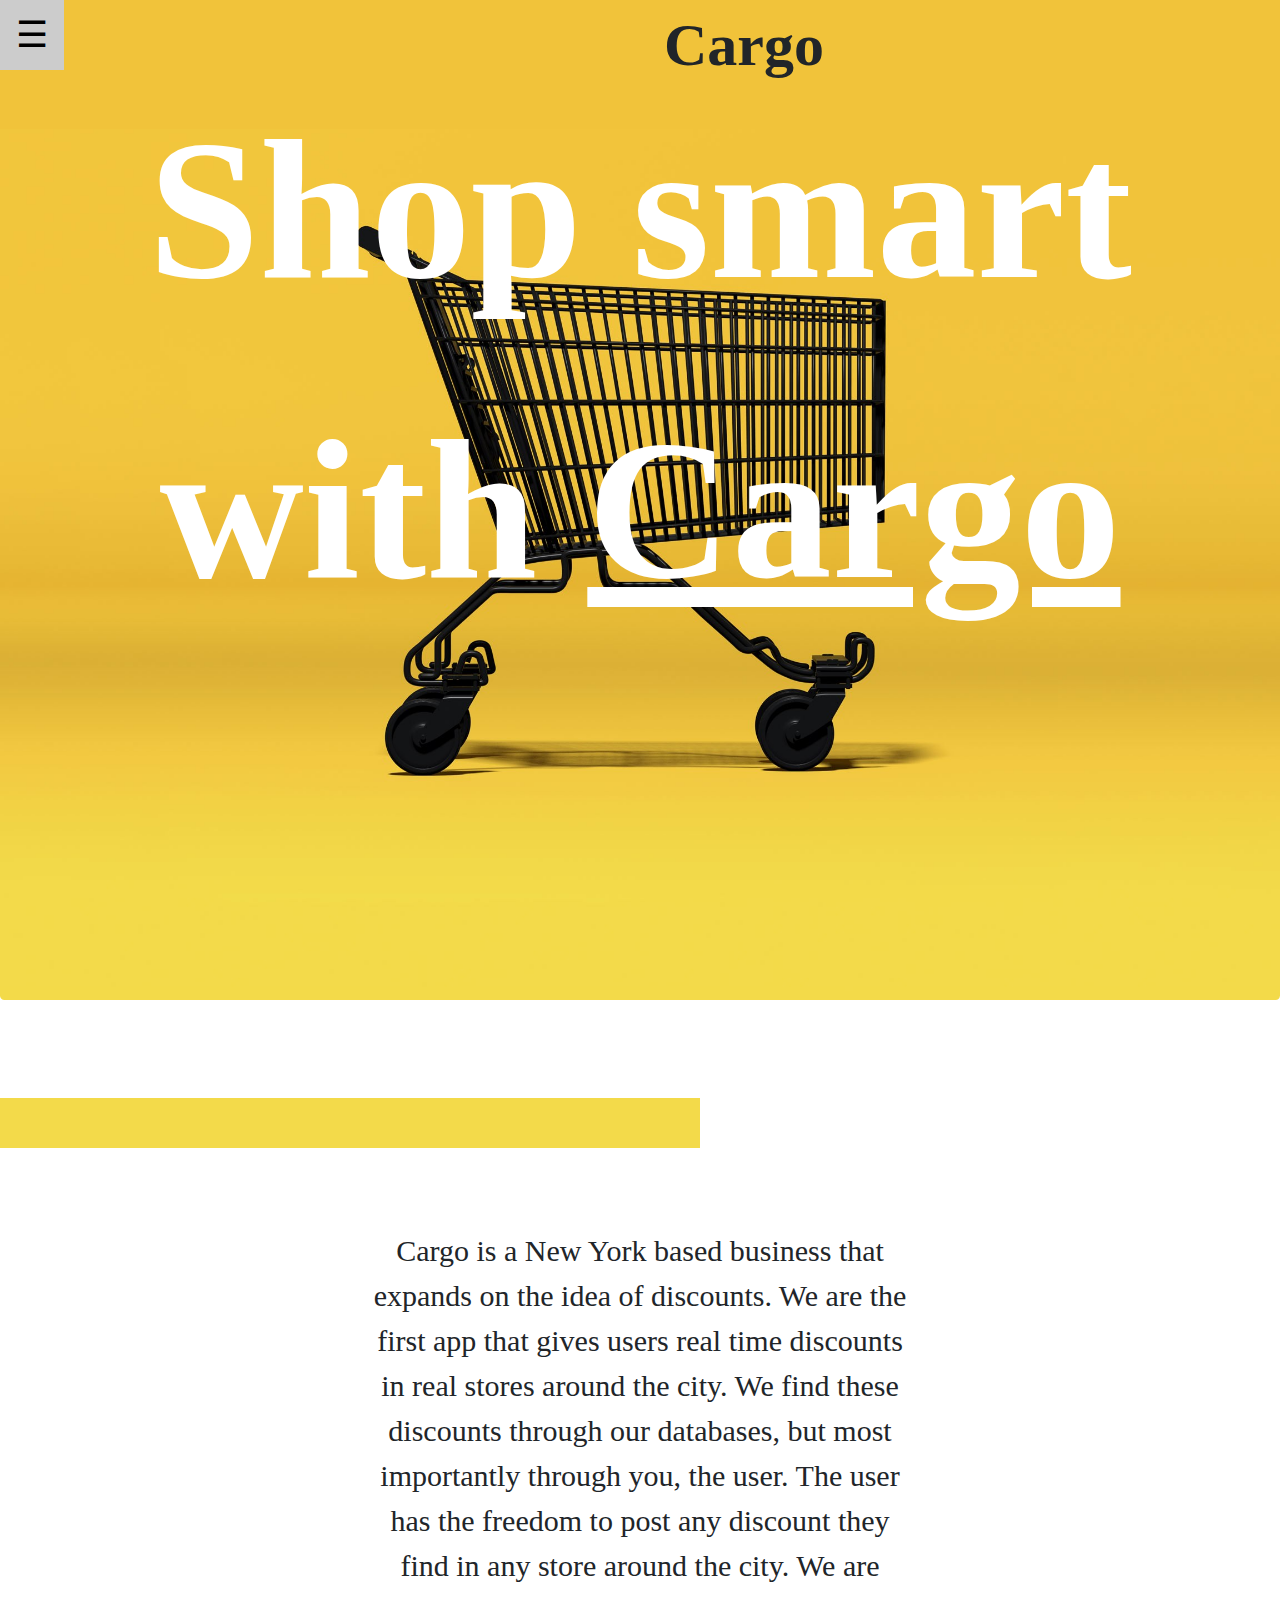
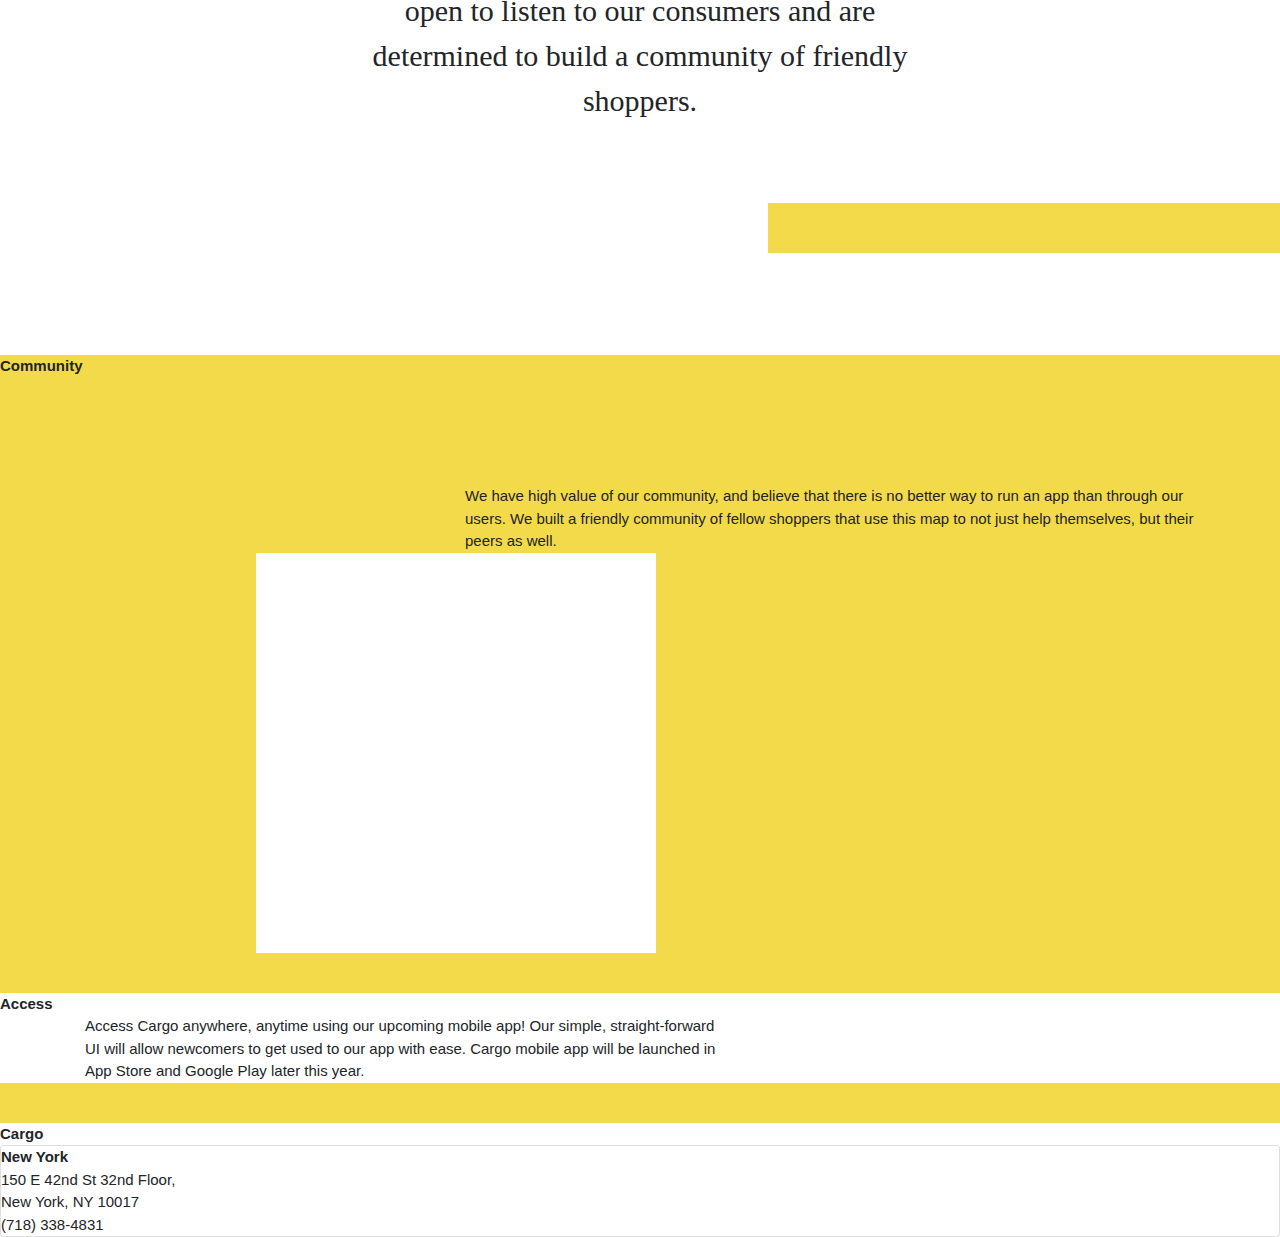
<file: homePage/index.html>
<html><head>
            <link rel="stylesheet" href="https://stackpath.bootstrapcdn.com/bootstrap/4.3.1/css/bootstrap.min.css" integrity="sha384-ggOyR0iXCbMQv3Xipma34MD+dH/1fQ784/j6cY/iJTQUOhcWr7x9JvoRxT2MZw1T" crossorigin="anonymous">
            <link rel="stylesheet" href="style.css">
            <meta name="viewport" content="width=device-width, initial-scale=1">
            <link rel="shortcut icon" href="newLogo-3.png" type="image/x-icon">
            <link rel="stylesheet" href="https://www.w3schools.com/w3css/4/w3.css">        
    </head>
    <body>
            <div class="fixed-top login" style="background-color:#f1c33a">
                
                            <div class="w3-sidebar w3-bar-block w3-black w3-animate-left" style="display:none" id="mySidebar">
                                <button class="w3-bar-item w3-button w3-large" onclick="w3_close()">Hide ×</button>
                                <a href="../homePage/index.html" class="w3-bar-item w3-button">Home</a>
                                <a href="../mapPage/index.html" class="w3-bar-item w3-button">Explore</a>
                                <a href="../post/index.html" class="w3-bar-item w3-button">Posts</a>
                            </div>
                            <div>
                                <button class="w3-button w3-#f1c33a w3-xxlarge" onclick="w3_open()">☰</button>
                            </div>
                            <script>
                                function w3_open() {
                                    document.getElementById("mySidebar").style.display = "block";
                                }
                                function w3_close() {
                                    document.getElementById("mySidebar").style.display = "none";
                                }
                            </script>
                        <p id="logo"><strong>Cargo</strong></p> 
                        <nav class="navbar navbar-light">
                                <form class="form-inline">
                                    <a href="../login/index.html"><button class="btn btn-btn-outline-secondary" type="button">Login</button></a>
                                    <a href="../signUp/signUp.html"><button class="btn btn-outline-success" type="button" style="background-color: #f1c33a" id="Sign">Sign Up</button></a>
                                </form>
                              </nav>
                </div>
        <div class="jumbotron">

            <p id="jumboWords"><strong>Shop smart with <u>Cargo</u></strong></p>

        </div>
        <div><br><br><br></div>
        <div id="rectangle"></div>
        <div class="container">
            <div class="row">
                <div class="col-3"></div>
                <div class="col-6">
                    Cargo is a New York based business that expands on the idea of discounts. We are the first app that gives users real time discounts in real stores around the city. We find these discounts through our databases, but most importantly through you, the user. The user has the freedom to post any discount they find in any store around the city. We are open to listen to our consumers and are determined to build a community of friendly shoppers.
                </div>
        <div><br><br><br></div>
            </div>
        </div>
        <div id="rectangleTwo"></div>
    <div><br></div>
 <div id="mainRect">
    <div id="rectangleThree"><strong>Community</strong></div>
    <div class="container">
        <div class="row">
            <div class="col-4"></div>
            <div class="col-8" id="secWord">
               We have high value of our community, and believe that there is no better way to run an app than through our users. We built a friendly community of fellow shoppers that use this map to not just help themselves, but their peers as well.
            </div>
    <div><br><br><br></div>
        </div>
    </div>
    <div id="rectangleFour"></div>
 </div>
    <div class="space">
        <p>space</p>
    </div>
    <div id="secondRect">
        <div id="rectangleFive"><strong> Access </strong></div>
        <div class="container">
            <div class="row">
                <div class="col-7" id="thirdWord">
                    Access Cargo anywhere, anytime using our upcoming mobile app! Our simple, straight-forward UI will allow newcomers to get used to our app with ease. Cargo mobile app will be launched in App Store and Google Play later this year. 
                </div>
                <div class="col-5"></div>
        <div><br><br><br></div>
            </div>
        </div>
        <div id="rectangleSix"></div>
    </div>
        <div class="space" id="space2">
            <p>space</p>
        </div>
 <div id="thirdRect">
 <div id="cargo"><strong>Cargo</strong></div>
 <div class="card" id="info">
    <div class="cardTwo" id="city"><strong>New York</strong></div>
    <div class="cardTwo">150 E 42nd St 32nd Floor,</div>
    <div class="cardTwo" id="address">New York, NY 10017</div>
    <div class="cardTwo" id="phone">(718) 338-4831</div>
      </div>
 </div>
    
 </body></html>
</file>
<file: homePage/style.css>
.jumbotron{
    background-image: url("shoppingCart.jpg");
    text-align: center;
    color: white;
    height: 1000px;
    background-repeat: no-repeat;
    background-size:cover;
    background-position:top;
}
#jumboWords{
    font-size: 200px;
    font-family: Roboto;
}
.login{
    display: flex;
    text-align: center;
    font-size: 20px
}
.form-inline{
    margin-left: 600px;
}
.login{
    background-color: ;
}
#button{
display:flex;
align-content: flex-start;
}
#logo{
    width: 60px;
    height: 75px;
    margin-left: 600px;
    font-size: 60px;
    font-family: Roboto;
}
#Sign{
    color: black;
}
#community{
    background-color: #f1c33a;
}
#jumboTwo{
    background-color:white;
}
.col-6{
    font-size: 30px;
    font-family: Roboto;
    text-align: center;
}
#rectangle{
    width:700px;
    height:50px;
    background:#f3da4a;
    margin-bottom: 80px;
}
#rectangleTwo{
    width:700px;
    height:50px;
    background:#f3da4a;
    margin-left: 60%;
    margin-top: 80px;
    margin-bottom: 80px;
    
}
#rectangleThree{
    width:700px;
    height:50px;
    background:#f3da4a;
    margin-bottom: 80px;
}
#rectangleFour{
    width:400px;
    height:400px;
    background:white;
    margin-left: 20%;
    margin-top: 0px;
    margin-bottom: 0px;
}
#mainRect{
    background: #f3da4a;
}
#wordMain{
    background-color:white;
}
.space{
    background-color: #f3da4a;
    height: 40px;
    color: #f3da4a;
}
.col-9{
    font-size: 30px;
    font-family: Roboto;
    text-align: right;
}
</file>
